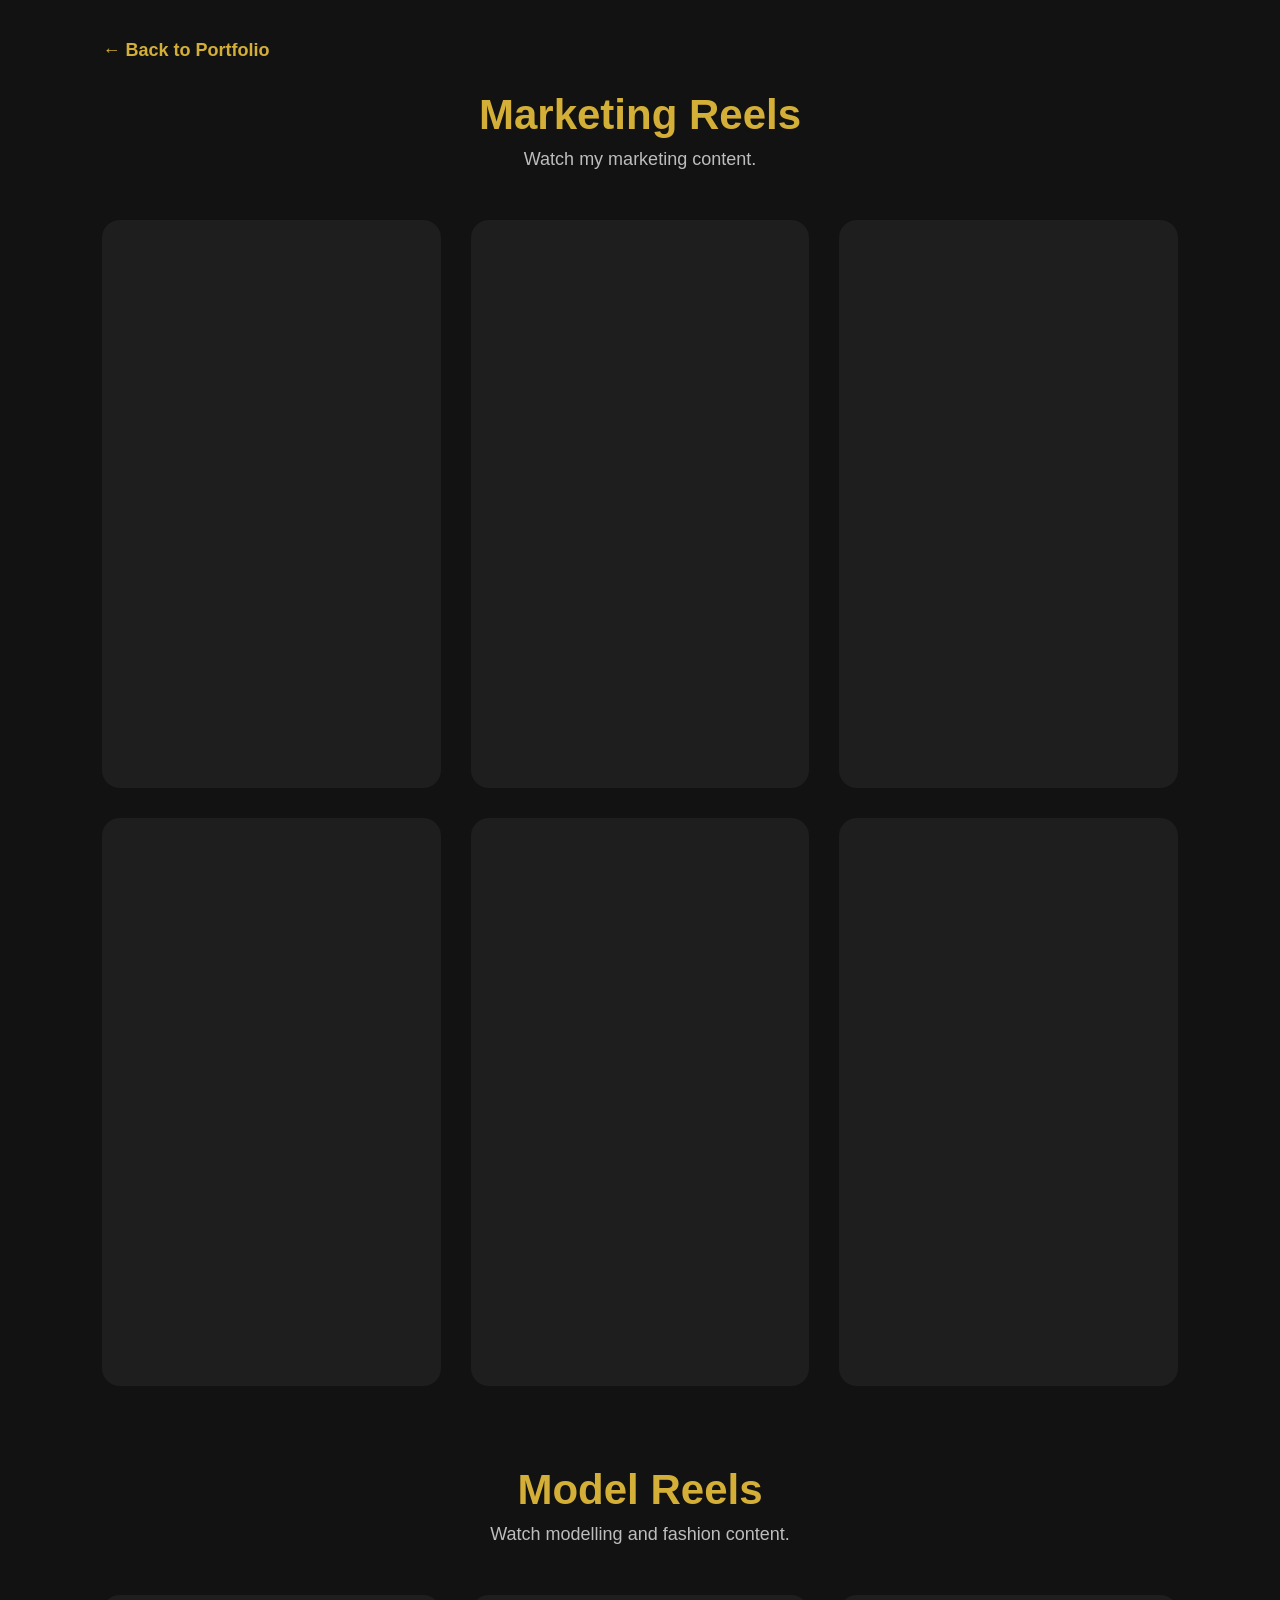
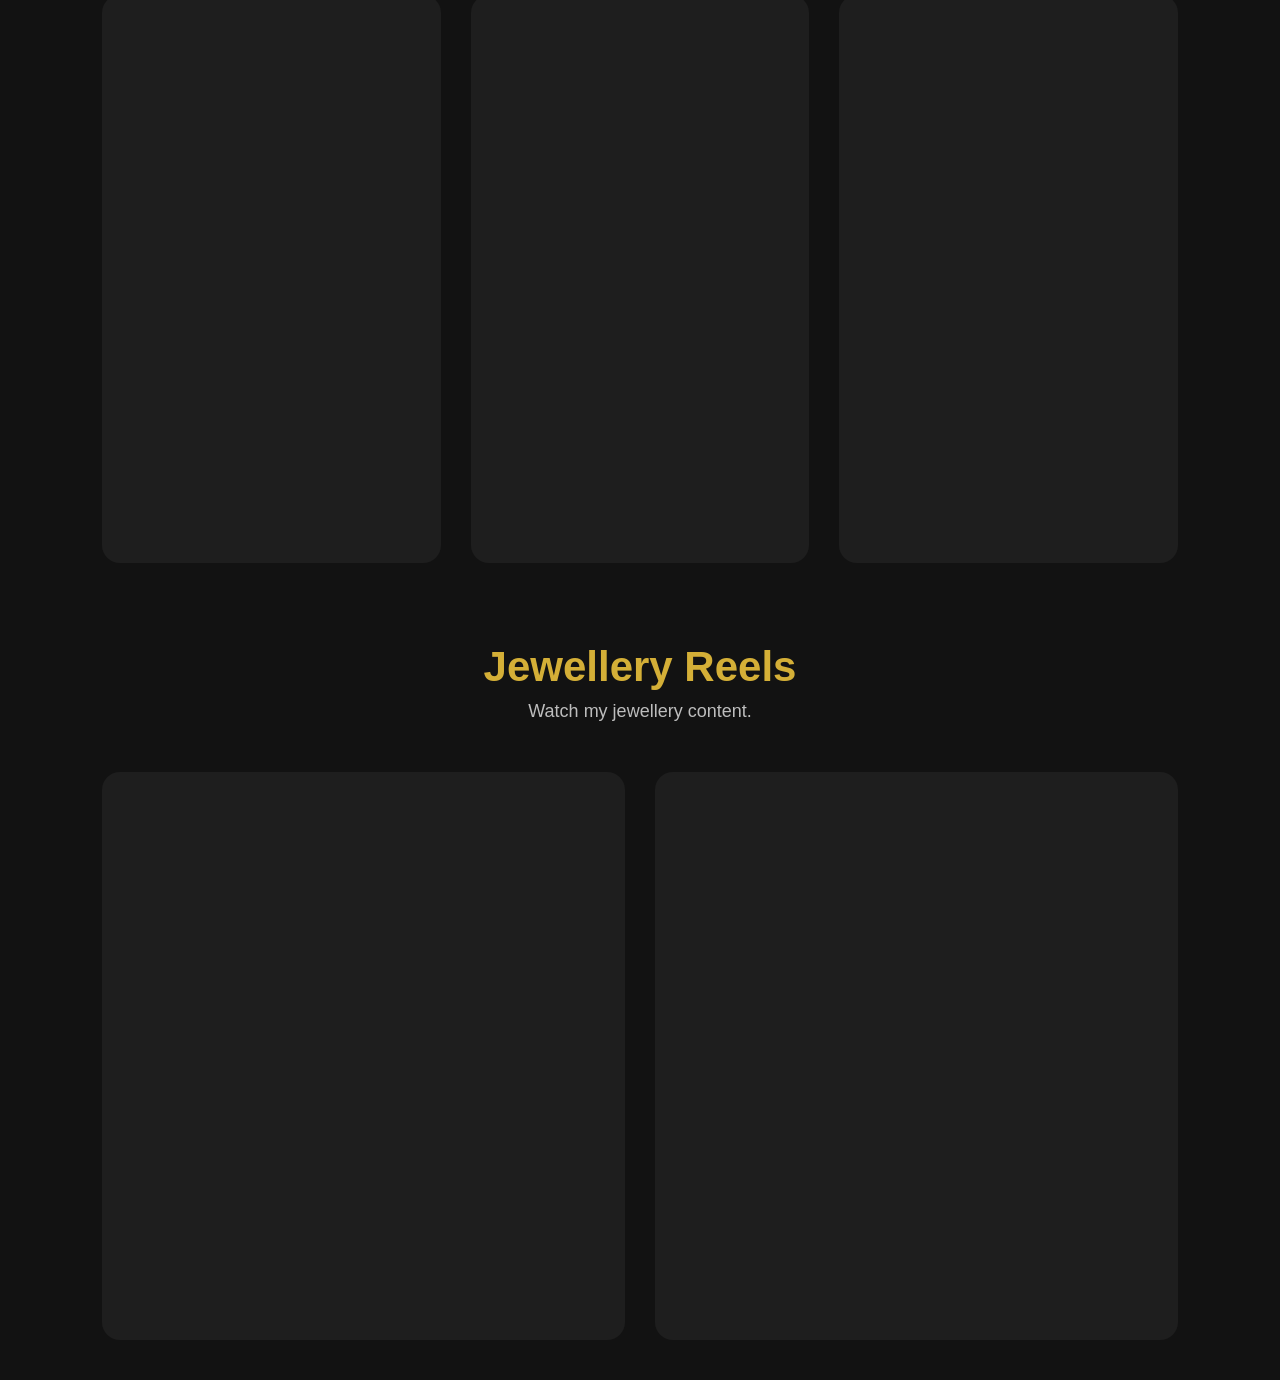
<file: marketing.html>
<!DOCTYPE html>
<html lang="en">
<head>
    <meta charset="UTF-8">
    <meta name="viewport" content="width=device-width, initial-scale=1.0">
    <title>Marketing Reels</title>

    <link rel="stylesheet" href="marketing.css">
</head>
<body>

    <a href="index.html" class="back-btn">← Back to Portfolio</a>

    <h1 class="page-title">Marketing Reels</h1>
    <p class="page-subtitle">Watch my marketing content.</p>

    <div class="reel-container">

        <!-- Reel 1 -->
        <div class="reel-card">
            <iframe
                src="https://drive.google.com/file/d/16mc84esw8E5PNqi2I-NE8CCxn0FT-0Rx/preview"
                allow="autoplay">
            </iframe>
        </div>

        <!-- Reel 2 -->
        <div class="reel-card">
            <iframe
                src="https://drive.google.com/file/d/1hCjlfR4GR11Glqznums1TFgVhSeoMabk/preview"
                allow="autoplay">
            </iframe>
        </div>

        <!-- Reel 3 -->
        <div class="reel-card">
            <iframe
                src="https://drive.google.com/file/d/1SXdi31EDXjq190ovbIT-BjzA1BVUyQCE/preview"
                allow="autoplay">
            </iframe>
        </div>

        <!-- Reel 4 -->
        <div class="reel-card">
            <iframe
                src="https://drive.google.com/file/d/1FJHgoT5ldlbqtNcXqFuiUrs1KYEN-WSE/preview"
                allow="autoplay">
            </iframe>
        </div>

        <!-- Reel 5 -->
        <div class="reel-card">
            <iframe
                src="https://drive.google.com/file/d/1j0-LjFEJQ2nv7MR4NB-4aMHzMDZTsh36/preview"
                allow="autoplay">
            </iframe>
        </div>

        <!-- Reel 6 -->
        <div class="reel-card">
            <iframe
                src="https://drive.google.com/file/d/1UC95dpXjb5CUk4vFj_DGw231Wk0D13Fh/preview"
                allow="autoplay">
            </iframe>
        </div>

    </div>

    <!-- Model Reels -->

<h1 class="page-title" style="margin-top:80px;">Model Reels</h1>
<p class="page-subtitle">Watch modelling and fashion content.</p>

<div class="reel-container">

    <!-- Reel 1 -->
    <div class="reel-card">
        <iframe
            src="https://drive.google.com/file/d/16ZDY4Lg1jZRv2gNsIXUvcvgUvk1vigHM/preview"
            allow="autoplay">
        </iframe>
    </div>

    <!-- Reel 2 -->
    <div class="reel-card">
        <iframe
            src="https://drive.google.com/file/d/1ZQrpRnczxLKUYwE5YTuNkl_Q-yXWkqrp/preview"
            allow="autoplay">
        </iframe>
    </div>

    <!-- Reel 3 -->
    <div class="reel-card">
        <iframe
            src="https://drive.google.com/file/d/1NPt96lNlMNfdk6oP4D_eXEhhPm_k0Gem/preview"
            allow="autoplay">
        </iframe>
    </div>

</div>

    <!-- Jewellery Section -->

    <h1 class="page-title" style="margin-top:80px;">Jewellery Reels</h1>
    <p class="page-subtitle">Watch my jewellery content.</p>

    <div class="reel-container">

        <div class="reel-card">
            <iframe
                src="https://drive.google.com/file/d/16LAh-7OLWO0WeANgvv31QnSMsfXs7qq6/preview"
                allow="autoplay">
            </iframe>
        </div>

        <div class="reel-card">
            <iframe
                src="https://drive.google.com/file/d/1o6kg0DRKq1V6jCseNwdCCPRlC5O7stLr/preview"
                allow="autoplay">
            </iframe>
        </div>

</body>
</html>
</file>
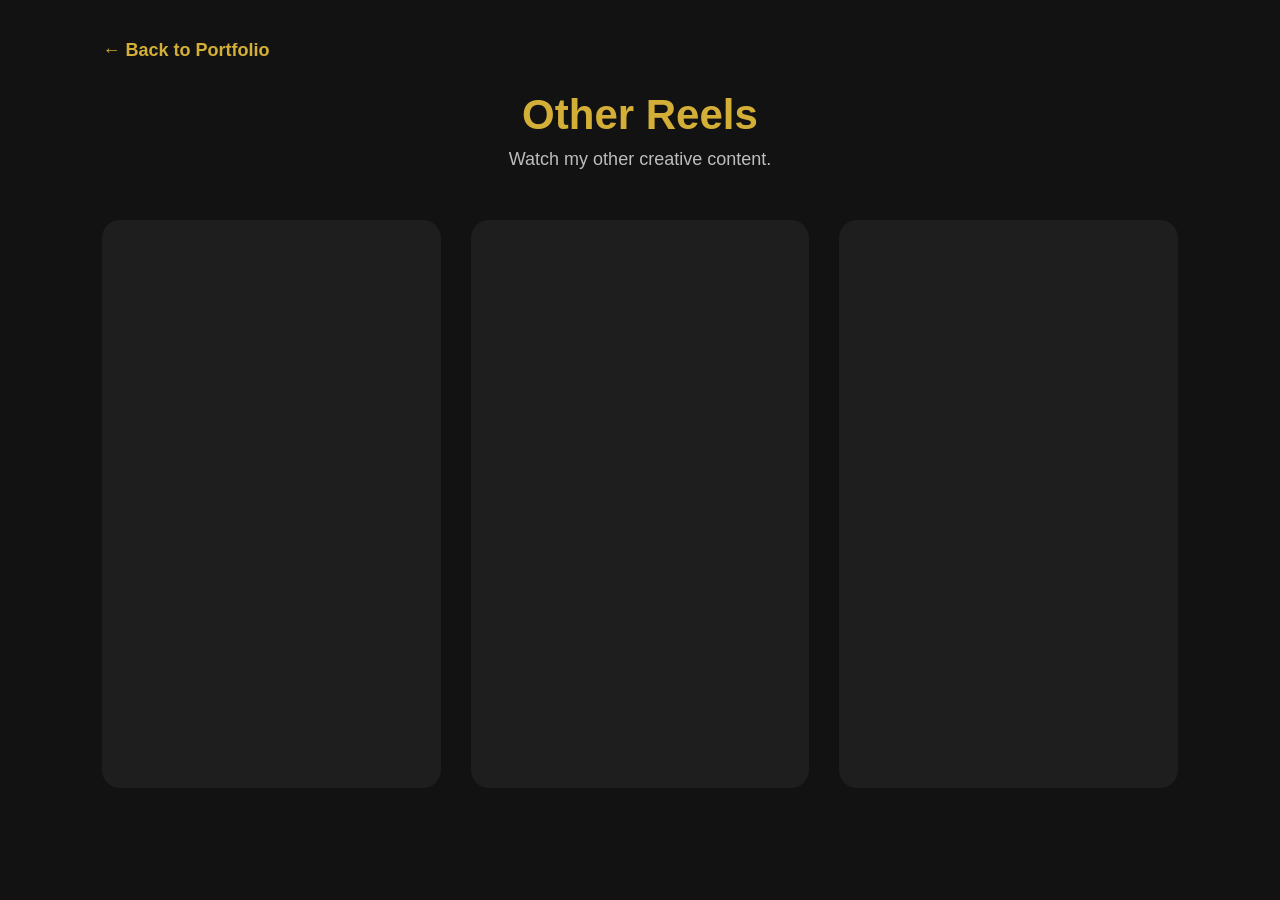
<file: others.html>
<!DOCTYPE html>
<html lang="en">
<head>
    <meta charset="UTF-8">
    <meta name="viewport" content="width=device-width, initial-scale=1.0">
    <title>Other Reels</title>

    <link rel="stylesheet" href="others.css">
</head>
<body>

    <a href="index.html" class="back-btn">← Back to Portfolio</a>

    <h1 class="page-title">Other Reels</h1>
    <p class="page-subtitle">Watch my other creative content.</p>

    <div class="reel-container">

        <!-- Reel 1 -->
        <div class="reel-card">
            <iframe
                src="https://drive.google.com/file/d/14WDiF3VKZS5gcdHKd6gxoAFlE-Gukm0S/preview"
                allow="autoplay">
            </iframe>
        </div>

        <!-- Reel 2 -->
        <div class="reel-card">
            <iframe
                src="https://drive.google.com/file/d/1-fIGbq8KbLS-3RZbA4QqWIYBolYbNtDG/preview"
                allow="autoplay">
            </iframe>
        </div>

        <!-- Reel 3 -->
        <div class="reel-card">
            <iframe
                src="https://drive.google.com/file/d/1IHiitWHNIZTsyow-qRKdMAupJUKj0Hl-/preview"
                allow="autoplay">
            </iframe>
        </div>

      <!-- Reel 4 -->
     <!--   <div class="reel-card">
            <iframe
                src="https://drive.google.com/file/d/1GL3o4-MuLZb1ifYnWO_5h7yAQ8xTUbG7/preview"
                allow="autoplay">
            </iframe>
        </div> -->

         <!-- Reel 5 -->
        <!-- <div class="reel-card">
            <iframe
                src="https://drive.google.com/file/d/1o9mnU-fNgGrYxcp0-5kkJWKsxsgmFCbj/preview"
                allow="autoplay">
            </iframe>
        </div> -->

        <!-- Reel 5 -->
        <!-- <div class="reel-card">
            <iframe
                src="https://drive.google.com/file/d/1_NfTnyIo03-8E75KiOupuNs0kY7Fw6OG/preview"
                allow="autoplay">
            </iframe>
        </div> -->
    </div>

</body>
</html>
</file>
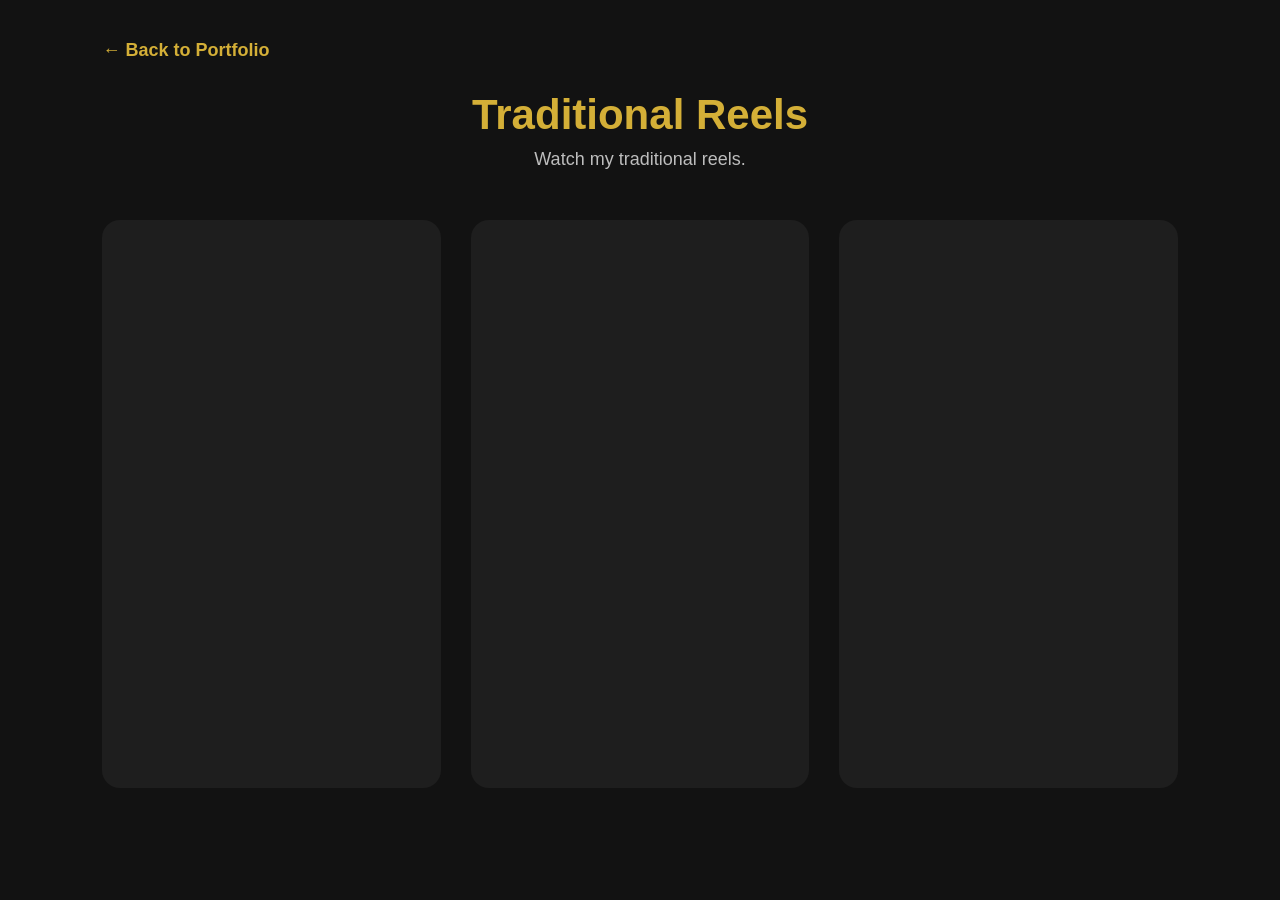
<file: traditional.html>
<!DOCTYPE html>
<html lang="en">
<head>
    <meta charset="UTF-8">
    <meta name="viewport" content="width=device-width, initial-scale=1.0">
    <title>Traditional Reels</title>

    <link rel="stylesheet" href="traditional.css">
</head>
<body>

    <a href="index.html" class="back-btn">← Back to Portfolio</a>

    <h1 class="page-title">Traditional Reels</h1>
    <p class="page-subtitle">Watch my traditional reels.</p>

    <div class="reel-container">

        <!-- Reel 1 -->
        <div class="reel-card">
            <iframe
                src="https://drive.google.com/file/d/1DeHl93TieDNoCepwxnLg8I7wmOxuSwVL/preview"
                allow="autoplay"
                allowfullscreen>
            </iframe>
        </div>

        <!-- Reel 2 -->
        <div class="reel-card">
            <iframe
                src="https://drive.google.com/file/d/1LEEcVLgjbNltITqBr8cQsW5jv9FCfXtJ/preview"
                allow="autoplay">
            </iframe>
        </div>

        <!-- Reel 3 -->
        <div class="reel-card">
            <iframe
                src="https://drive.google.com/file/d/12XeBUeARI6y6gELeoLLDN3K04pE1vsP7/preview"
                allow="autoplay">
            </iframe>
        </div>

    </div>

</body>
</html>
</file>
<file: marketing.css>
/* ===========================
   General
=========================== */

*{
    margin:0;
    padding:0;
    box-sizing:border-box;
    font-family:'Poppins',sans-serif;
}

body{
    background:#121212;
    color:#F5F5F5;
    padding:40px 8%;
}

/* ===========================
   Back Button
=========================== */

.back-btn{
    display:inline-block;
    text-decoration:none;
    color:#D4AF37;
    font-size:18px;
    font-weight:600;
    margin-bottom:30px;
    transition:.3s;
}

.back-btn:hover{
    color:#fff;
}

/* ===========================
   Page Title
=========================== */

.page-title{
    text-align:center;
    font-size:42px;
    color:#D4AF37;
    margin-bottom:10px;
}

.page-subtitle{
    text-align:center;
    color:#BDBDBD;
    font-size:18px;
    margin-bottom:50px;
}

/* ===========================
   Reel Grid
=========================== */

.reel-container{
    display:grid;
    grid-template-columns:repeat(auto-fit,minmax(320px,1fr));
    gap:30px;
}

/* ===========================
   Reel Card
=========================== */

.reel-card{
    background:#1E1E1E;
    border:2px solid transparent;
    border-radius:18px;
    overflow:hidden;
    transition:.4s;
}

.reel-card:hover{
    border-color:#D4AF37;
    transform:translateY(-8px);
    box-shadow:0 15px 35px rgba(212,175,55,.25);
}

/* ===========================
   Google Drive Video
=========================== */

.reel-card iframe{
    width:100%;
    height:560px;
    border:none;
}

/* ===========================
   Responsive
=========================== */

@media(max-width:768px){

    body{
        padding:25px;
    }

    .page-title{
        font-size:32px;
    }

    .page-subtitle{
        font-size:16px;
    }

    .reel-container{
        grid-template-columns:1fr;
    }

    .reel-card iframe{
        height:480px;
    }

}
</file>
<file: others.css>
/* ===========================
   General
=========================== */

*{
    margin:0;
    padding:0;
    box-sizing:border-box;
    font-family:'Poppins',sans-serif;
}

body{
    background:#121212;
    color:#F5F5F5;
    padding:40px 8%;
}

/* ===========================
   Back Button
=========================== */

.back-btn{
    display:inline-block;
    text-decoration:none;
    color:#D4AF37;
    font-size:18px;
    font-weight:600;
    margin-bottom:30px;
    transition:.3s;
}

.back-btn:hover{
    color:#fff;
}

/* ===========================
   Page Title
=========================== */

.page-title{
    text-align:center;
    font-size:42px;
    color:#D4AF37;
    margin-bottom:10px;
}

.page-subtitle{
    text-align:center;
    color:#BDBDBD;
    font-size:18px;
    margin-bottom:50px;
}

/* ===========================
   Reel Grid
=========================== */

.reel-container{
    display:grid;
    grid-template-columns:repeat(auto-fit,minmax(320px,1fr));
    gap:30px;
}

/* ===========================
   Reel Card
=========================== */

.reel-card{
    background:#1E1E1E;
    border:2px solid transparent;
    border-radius:18px;
    overflow:hidden;
    transition:.4s;
}

.reel-card:hover{
    border-color:#D4AF37;
    transform:translateY(-8px);
    box-shadow:0 15px 35px rgba(212,175,55,.25);
}

/* ===========================
   Google Drive Video
=========================== */

.reel-card iframe{
    width:100%;
    height:560px;
    border:none;
}

/* ===========================
   Responsive
=========================== */

@media(max-width:768px){

    body{
        padding:25px;
    }

    .page-title{
        font-size:32px;
    }

    .page-subtitle{
        font-size:16px;
    }

    .reel-container{
        grid-template-columns:1fr;
    }

    .reel-card iframe{
        height:480px;
    }

}
</file>
<file: traditional.css>
/* ===========================
   General
=========================== */

*{
    margin:0;
    padding:0;
    box-sizing:border-box;
    font-family:'Poppins',sans-serif;
}

body{
    background:#121212;
    color:#F5F5F5;
    padding:40px 8%;
}

/* ===========================
   Back Button
=========================== */

.back-btn{
    display:inline-block;
    text-decoration:none;
    color:#D4AF37;
    font-size:18px;
    font-weight:600;
    margin-bottom:30px;
    transition:.3s;
}

.back-btn:hover{
    color:#fff;
}

/* ===========================
   Page Title
=========================== */

.page-title{
    text-align:center;
    font-size:42px;
    color:#D4AF37;
    margin-bottom:10px;
}

.page-subtitle{
    text-align:center;
    color:#BDBDBD;
    font-size:18px;
    margin-bottom:50px;
}

/* ===========================
   Reel Grid
=========================== */

.reel-container{
    display:grid;
    grid-template-columns:repeat(auto-fit,minmax(320px,1fr));
    gap:30px;
}

/* ===========================
   Reel Card
=========================== */

.reel-card{
    background:#1E1E1E;
    border:2px solid transparent;
    border-radius:18px;
    overflow:hidden;
    transition:.4s;
}

.reel-card:hover{
    border-color:#D4AF37;
    transform:translateY(-8px);
    box-shadow:0 15px 35px rgba(212,175,55,.25);
}

/* ===========================
   Google Drive Video
=========================== */

.reel-card iframe{
    width:100%;
    height:560px;
    border:none;
}

/* ===========================
   Responsive
=========================== */

@media(max-width:768px){

    body{
        padding:25px;
    }

    .page-title{
        font-size:32px;
    }

    .page-subtitle{
        font-size:16px;
    }

    .reel-container{
        grid-template-columns:1fr;
    }

    .reel-card iframe{
        height:480px;
    }

}
</file>
